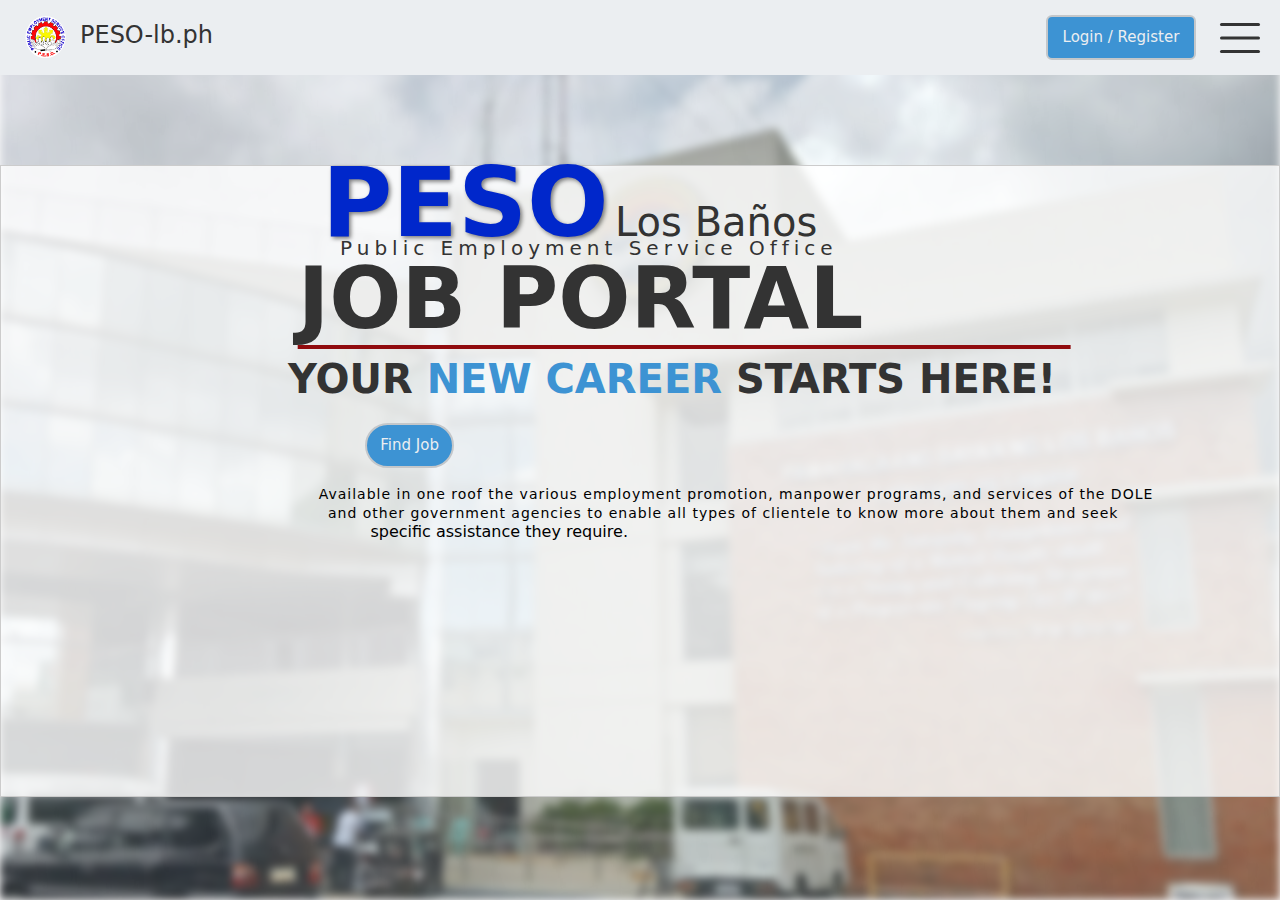
<file: index.html>
<!DOCTYPE html>
<html lang="en">
<head>
  <meta charset="UTF-8">
  <meta name="viewport" content="width=device-width, initial-scale=1.0">
  <title>Landing Page</title>
  <link rel="stylesheet" href="css/style.css">
</head>
<body>

    <!-- Navigation -->

    <nav>
        <div class="logo">
            <img src="img/logo_peso.png" alt="Logo">
            <a href="#"> PESO-lb.ph</a>
        </div>
        <label class="burger" for="burger">
            <input type="checkbox" id="burger">
            <span></span>
            <span></span>
            <span></span>
        </label>
        <ul class="menu">
            <li><a href="#" class="active">Home</a></li>
            <li><a href="html/about.html">About Us</a></li>
            <li><a href="html/applicant.html">Applicant</a></li>
            <li><a href="html/employer.html">Employer</a></li>
            <li><a href="html/services.html">Services</a></li>
            <li><a href="html/contact.html">Contact</a></li>
        </ul>
        <div class="auth">
            <button id ="loginButton">Login / Register</button>
        </div>
    </nav>

    <!-- Body -->

    <div class="container">
        <div class="content">
            <p> <span class="label1">PESO</span><span class="label2">Los Baños</span><br />
            <span class="label3">Public Employment Service Office</span><br>
            <span class="label4"> JOB PORTAL &nbsp&nbsp&nbsp&nbsp&nbsp&nbsp</span><br>
            <span class="label5">YOUR <span style="color: #3D93D3; font-weight: bold">NEW CAREER </span> STARTS HERE!</span></p>
            <button class="label6">Find Job</button>
            <p><span class="label7"> Available in one roof the various employment promotion, manpower programs, and services of the DOLE </span><br>
                <span class="label8">and other government agencies to enable all types of clientele to know more about them and seek </span> <br>
                <span class="label9"></span>specific assistance they require.</span></p>
        </div>
    </div>

   <script src="javascript/script.js"></script> <!-- You can link your JavaScript file here if needed -->
</body>
</html>
</file>
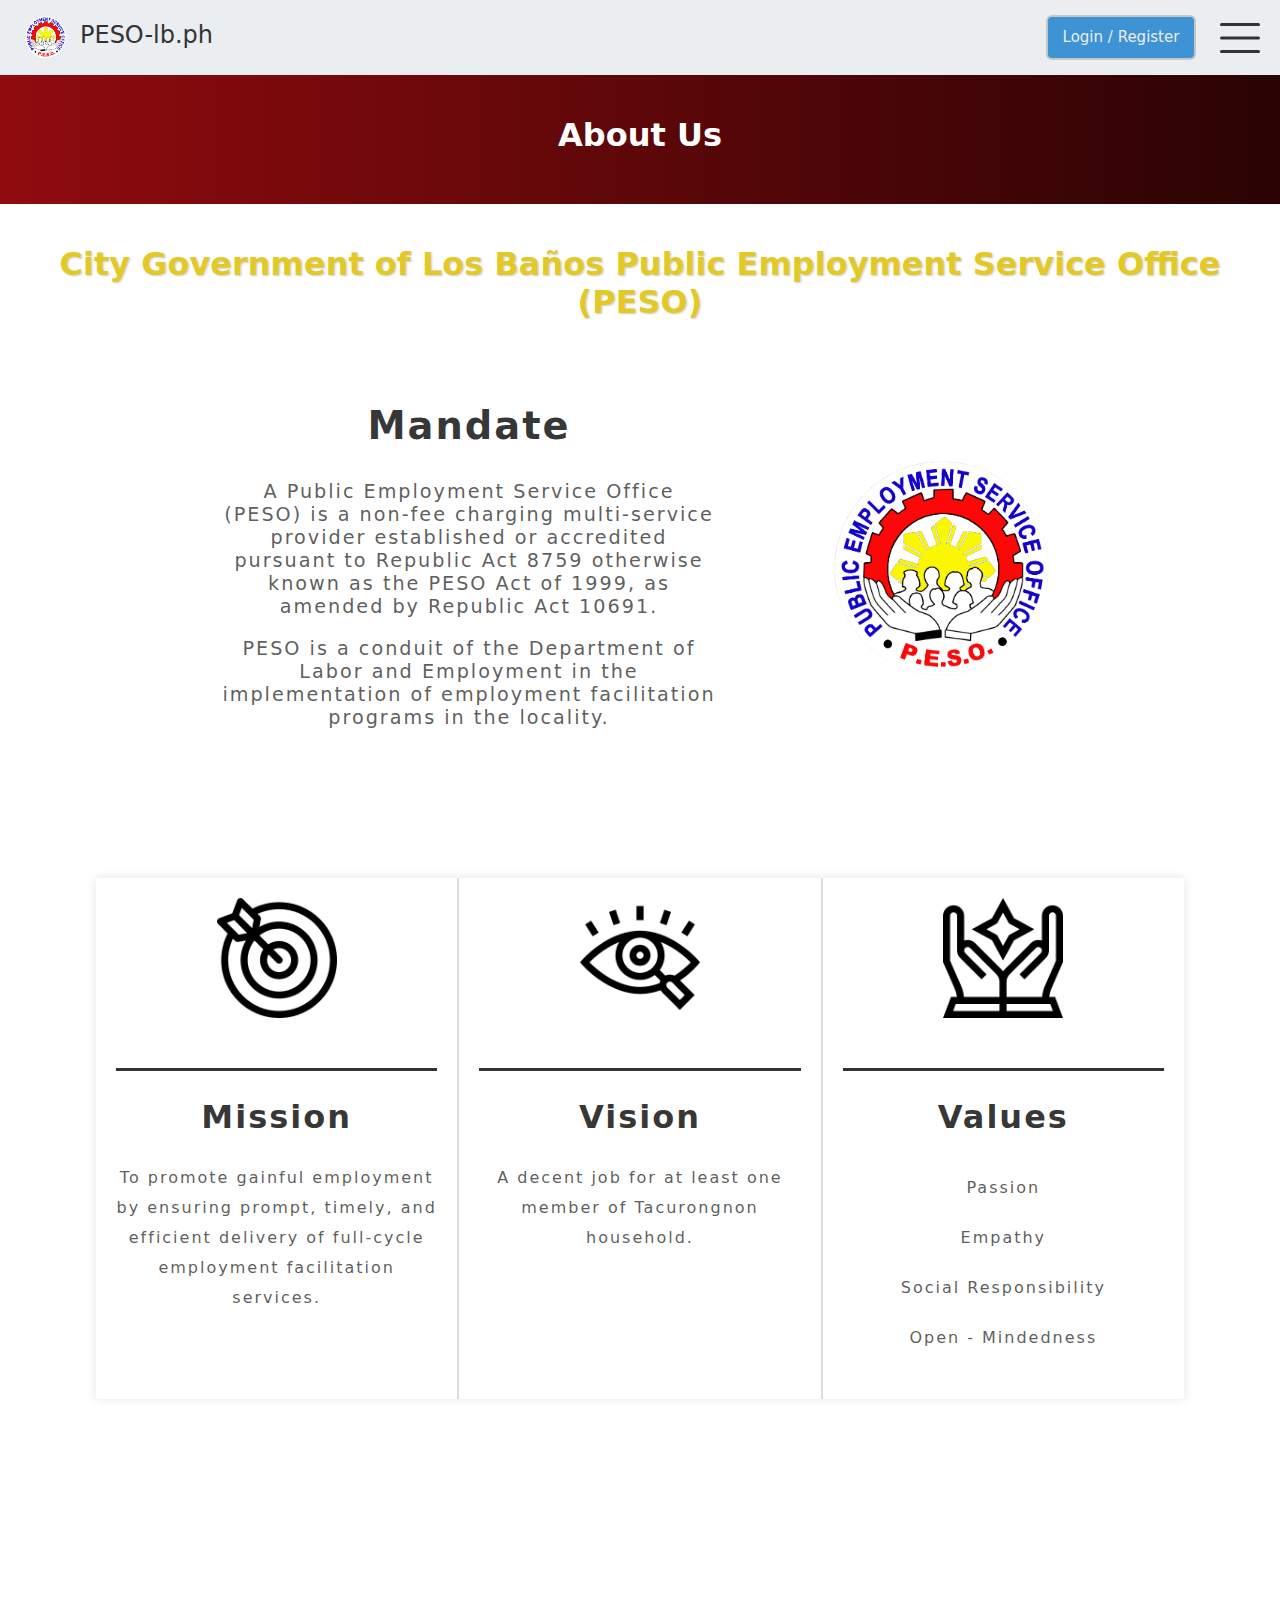
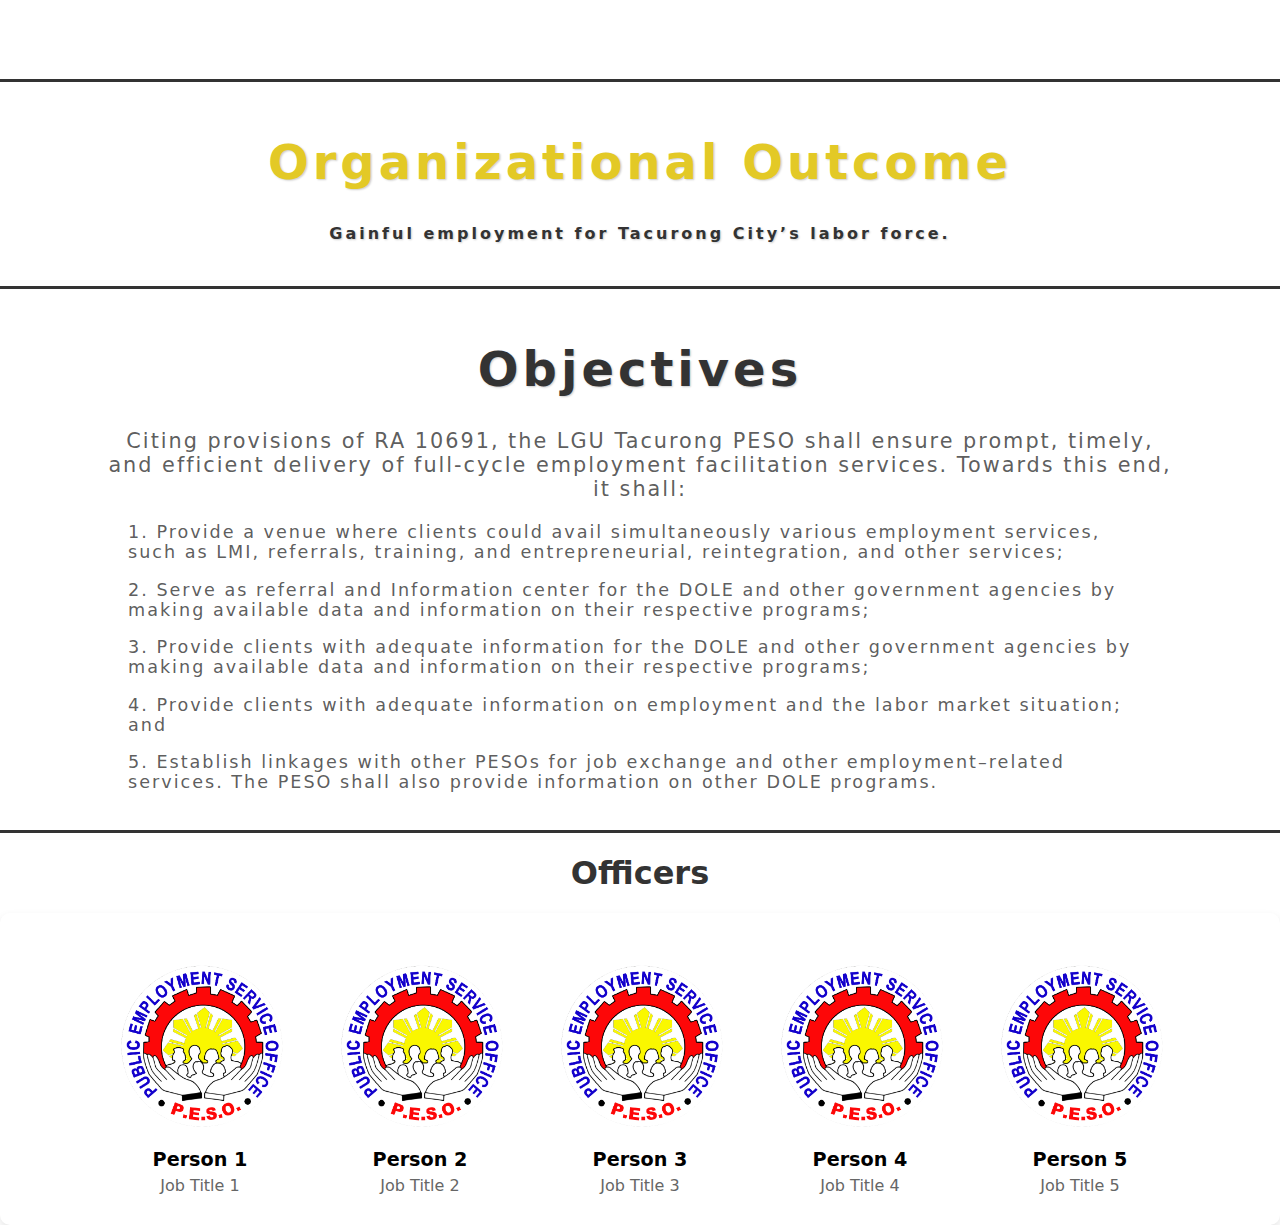
<file: html/about.html>
<!DOCTYPE html>
<html lang="en">
<head>
    <meta charset="UTF-8">
    <meta name="viewport" content="width=device-width, initial-scale=1.0">
    <title>About Us Page</title>
    <link rel="stylesheet" href="../css/about.css">
    <link rel="stylesheet" href="../css/nav_float.css">
</head>
<body>
    <!-- Navigation -->
    <nav>
        <div class="logo">
            <img src="../img/logo_peso.png" alt="Logo">
            <a href="#"> PESO-lb.ph</a>
        </div>
        <label class="burger" for="burger">
            <input type="checkbox" id="burger">
            <span></span>
            <span></span>
            <span></span>
        </label>
        <ul class="menu">
            <li><a href="../index.html">Home</a></li>
            <li><a href="#" class="active">About Us</a></li>
            <li><a href="applicant.html">Applicant</a></li>
            <li><a href="employer.html">Employer</a></li>
            <li><a href="services.html">Services</a></li>
            <li><a href="contact.html">Contact Us</a></li>
        </ul>
        <div class="auth">
            <button>Login / Register</button>
        </div>
    </nav>

    <div class="header">
        <h1 class="h1">About Us</h1>
    </div>
    
    <div class="header-container">
        <h1 class="header-title">City Government of Los Baños Public Employment Service Office (PESO)</h1>
    </div>
    <div class="sub-header">
        <div class="sub-header-text">
            <div class="section">
                <h2>Mandate</h2>
                <p>A Public Employment Service Office (PESO) is a non-fee charging multi-service provider established or accredited pursuant to Republic Act 8759 otherwise known as the PESO Act of 1999, as amended by Republic Act 10691.</p>
                <p>PESO is a conduit of the Department of Labor and Employment in the implementation of employment facilitation programs in the locality.</p>
            </div>
        </div>
        <div class="sub-header-logo-container">
            <img src="../img/logo_peso.png" alt="PESO Logo" class="sub-header-logo">
        </div>
    </div>
    <!-- Body -->
    <div class="wrapper">
        <div class="principle-container">
            <div class="section">
                <img src="../img/mission.png" alt="Mission Logo">
                <hr>
                <h2>Mission</h2>
                <p class="section-box">To promote gainful employment by ensuring prompt, timely, and efficient delivery of full-cycle employment facilitation services.</p>
            </div>
            <div class="divider"></div>
            <div class="section">
                <img src="../img/vision.png" alt="Vision Logo">
                <hr>
                <h2>Vision</h2>
                <p class="section-box">A decent job for at least one member of Tacurongnon household.</p>
            </div>
            <div class="divider"></div>
            <div class="section">
                <img src="../img/values.png" alt="Values Logo">
                <hr>
                <h2>Values</h2>
                <p class="section-box1">Passion<br>Empathy<br>Social Responsibility<br>Open - Mindedness</p>
            </div>
        </div>
    </div>
    <hr>
    <div class="header-2">
        <h1 class="header-t2">Organizational Outcome</h1>
        <p>Gainful employment for Tacurong City’s labor force.</p>
    </div>
    <hr> 
    <div class="header-3">
        <h1 class="header-t3">Objectives</h1>
        <p class="h3p">Citing provisions of RA 10691, the LGU Tacurong PESO shall ensure prompt, timely, and efficient delivery of full-cycle employment facilitation services. Towards this end, it shall:</p>
        <p>1. Provide a venue where clients could avail simultaneously various employment services, such as LMI, referrals, training, and entrepreneurial, reintegration, and other services;</p>
        <p>2. Serve as referral and Information center for the DOLE and other government agencies by making available data and information on their respective programs;</p>
        <p>3. Provide clients with adequate information for the DOLE and other government agencies by making available data and information on their respective programs;</p>
        <p>4. Provide clients with adequate information on employment and the labor market situation; and</p>
        <p>5. Establish linkages with other PESOs for job exchange and other employment–related services. The PESO shall also provide information on other DOLE programs.</p>
    </div>
    <hr>
    <!-- about image --> 
    <h1 class="h3">Officers</h1>
    <div id="image-container-module">
        <div class="image-item">
            <img src="../img/logo_peso.png" alt="Person 1">
            <div class="info">
                <h3>Person 1</h3>
                <p>Job Title 1</p>
            </div>
        </div>
        <div class="image-item">
            <img src="../img/logo_peso.png" alt="Person 2">
            <div class="info">
                <h3>Person 2</h3>
                <p>Job Title 2</p>
            </div>
        </div>
        <div class="image-item">
            <img src="../img/logo_peso.png" alt="Person 3">
            <div class="info">
                <h3>Person 3</h3>
                <p>Job Title 3</p>
            </div>
        </div>
        <div class="image-item">
            <img src="../img/logo_peso.png" alt="Person 4">
            <div class="info">
                <h3>Person 4</h3>
                <p>Job Title 4</p>
            </div>
        </div>
        <div class="image-item">
            <img src="../img/logo_peso.png" alt="Person 5">
            <div class="info">
                <h3>Person 5</h3>
                <p>Job Title 5</p>
            </div>
        </div>
    </div>

    <script src="../javascript/script.js"></script> <!-- You can link your JavaScript file here if needed -->
</body>
</html>
</file>
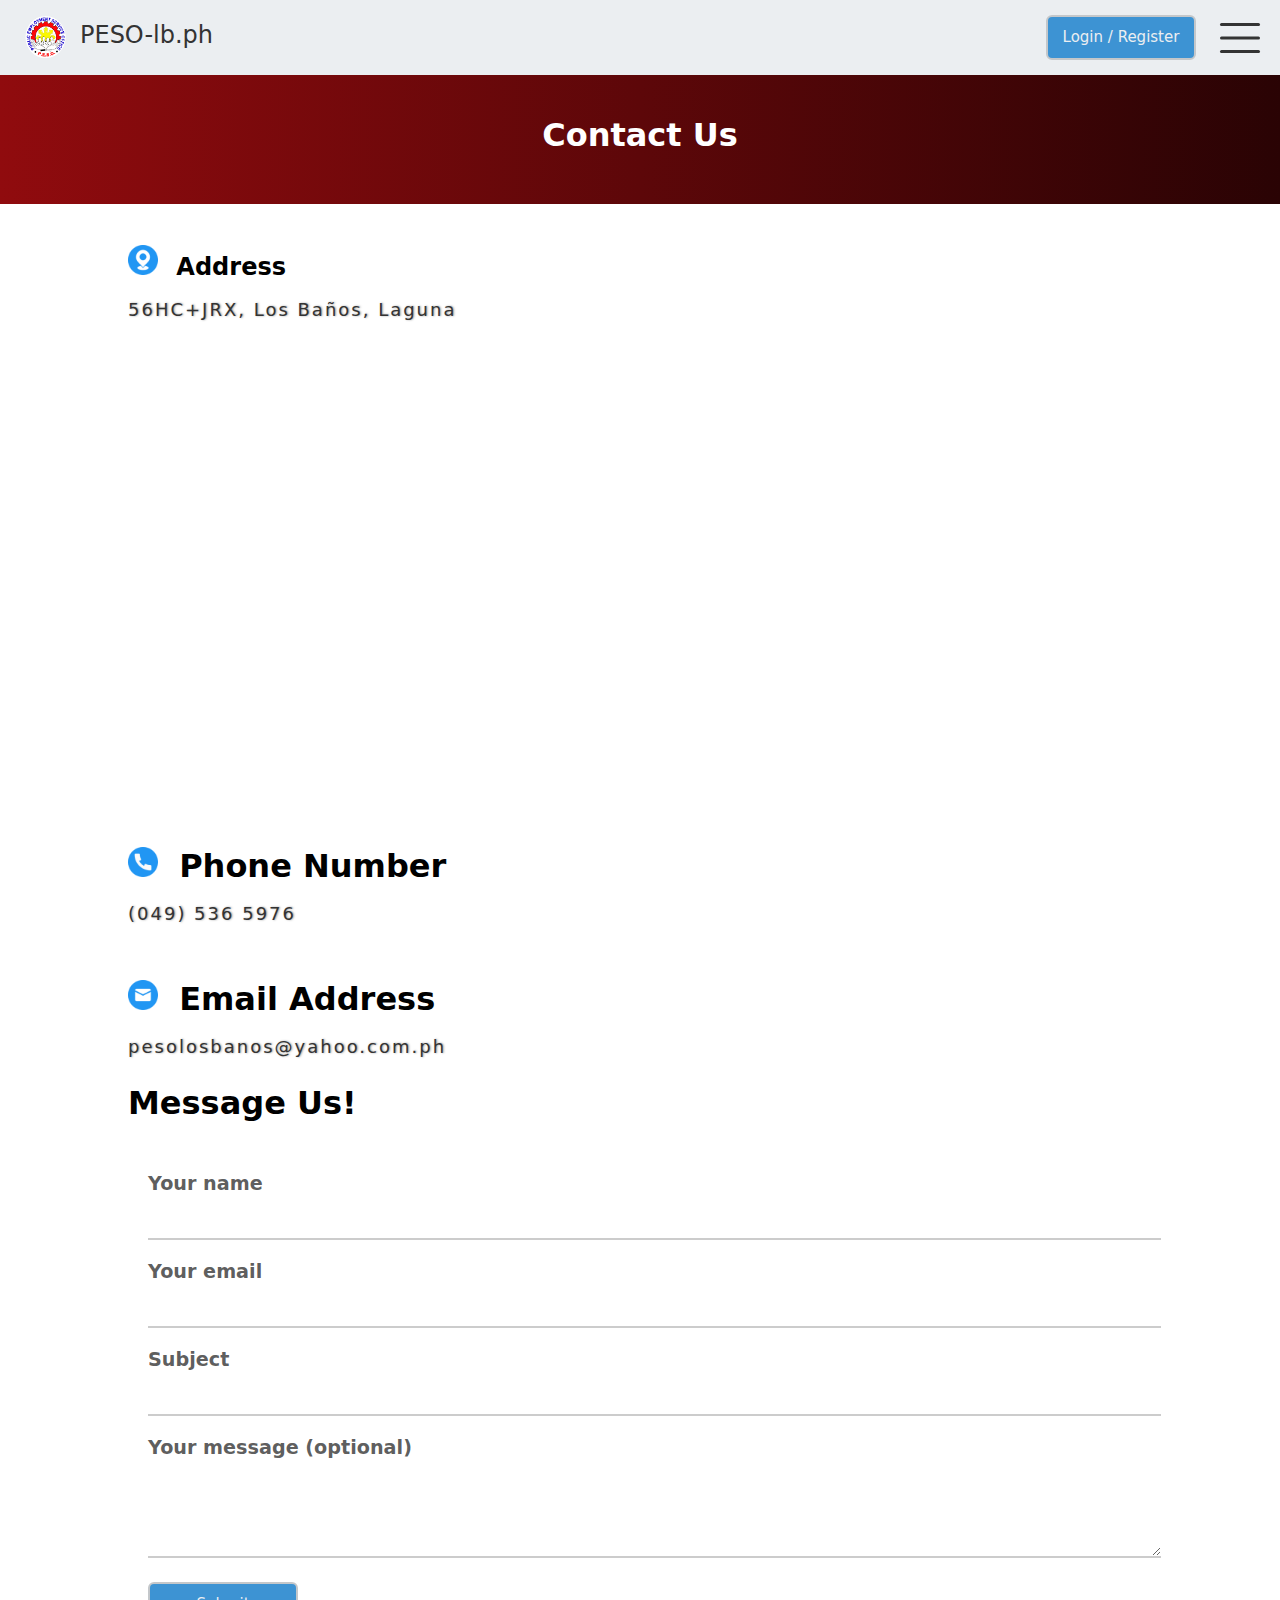
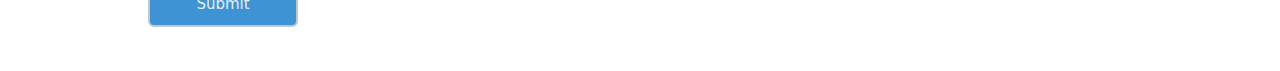
<file: html/contact.html>
<!DOCTYPE html>
<html lang="en">
<head>
  <meta charset="UTF-8">
  <meta name="viewport" content="width=device-width, initial-scale=1.0">
  <title>Conctact Us Page</title>
  <link rel="stylesheet" href="../css/contact.css">
  <link rel="stylesheet" href="../css/nav_float.css">   
</head>
<style>
body::before{
    background-image:none;
    background-color:#EBEEF1;
    }
</style>
<body>

    <!-- Navigation -->

    <nav>
        <div class="logo">
            <img src="../img/logo_peso.png" alt="Logo">
            <a href="#"> PESO-lb.ph</a>
        </div>
        <label class="burger" for="burger">
            <input type="checkbox" id="burger">
            <span></span>
            <span></span>
            <span></span>
        </label>
        <ul class="menu">
            <li><a href="../index.html">Home</a></li>
            <li><a href="about.html" >About Us</a></li>
            <li><a href="applicant.html">Applicant</a></li>
            <li><a href="employer.html">Employer</a></li>
            <li><a href="services.html">Services</a></li>
            <li><a href="#" class="active">Contact Us</a></li>
        </ul>
        <div class="auth">
            <button>Login / Register</button>
        </div>
    </nav>
    <header>
        <h1 class="h1">Contact Us</h1>
    </header>
    <!-- Body -->
<!-- Address Section -->
<section class="address-section">
  <div class="address-container">
    <h2><img src="../img/address.png" alt="address Logo"> Address</h2>
    <p>56HC+JRX, Los Baños, Laguna</p>
  </div>
  <iframe class="map" 
    src="https://www.google.com/maps/embed?pb=!1m18!1m12!1m3!1d3868.2675574829345!2d121.21954777509826!3d14.179101086258884!2m3!1f0!2f0!3f0!3m2!1i1024!2i768!4f13.1!3m3!1m2!1s0x33bd60dea78fb355%3A0x6375301b90332e37!2sPESO%20OFFICE!5e0!3m2!1sen!2sph!4v1715908808800!5m2!1sen!2sph" 
    width="600" 
    height="450" 
    style="border:0;" 
    allowfullscreen="" 
    loading="lazy">
  </iframe>
</section> 
 <!-- Phone Number Section -->
 <section class="phone-section">
  <div class="phone-container">
    <h2><img src="../img/contact.png" alt="Phone Logo"> Phone Number</h2>
    <p>(049) 536 5976</p>
  </div>
</section>
<!-- Email Section -->
<section class="email-section">
    <div class="email-container">
      <h2><img src="../img/email.png" alt="Email Logo"> Email Address</h2>
      <p> pesolosbanos@yahoo.com.ph</p>
      <h2>Message Us!</h2>
    </div>
    <div class="contact-form">
      <form action="submit_form.php" method="post">
          <label for="name">Your name</label>
          <input type="text" id="name" name="name" required>
          
          <label for="email">Your email</label>
          <input type="email" id="email" name="email" required>
          
          <label for="subject">Subject</label>
          <input type="text" id="subject" name="subject" required>
          
          <label for="message">Your message (optional)</label>
          <textarea id="message" name="message" rows="4"></textarea>
          
          <button type="submit">Submit</button>
      </form>
  </div>
  </section>
    

   <script src="../javascript/script.js"></script> <!-- You can link your JavaScript file here if needed -->
</body>
</html>
</file>
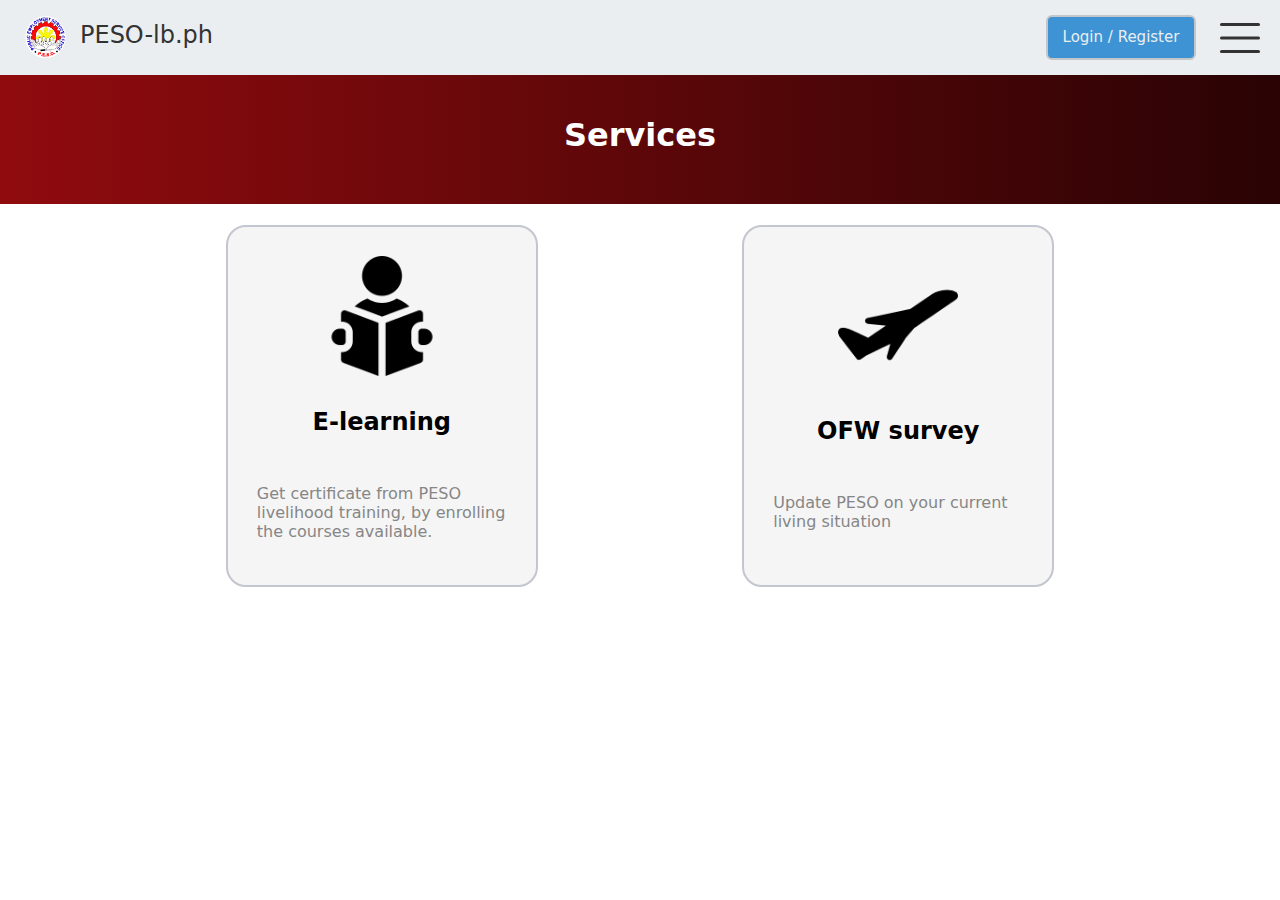
<file: html/services.html>
<!DOCTYPE html>
<html lang="en">
<head>
  <meta charset="UTF-8">
  <meta name="viewport" content="width=device-width, initial-scale=1.0">
  <title>Landing Page</title>
  <link rel="stylesheet" href="../css/services.css">
  <link rel="stylesheet" href="../css/nav_float.css">
</head>
<body>

    <!-- Navigation -->

    <nav>
        <div class="logo">
            <img src="../img/logo_peso.png" alt="Logo">
            <a href="#"> PESO-lb.ph</a>
        </div>
        <label class="burger" for="burger">
            <input type="checkbox" id="burger">
            <span></span>
            <span></span>
            <span></span>
        </label>
        <ul class="menu">
            <li><a href="../index.html">Home</a></li>
            <li><a href="about.html" >About Us</a></li>
            <li><a href="applicant.html">Applicant</a></li>
            <li><a href="employer.html">Employer</a></li>
            <li><a href="#" class="active">Services</a></li>
            <li><a href="contact.html">Contact Us</a></li>
        </ul>
        <div class="auth">
            <button>Login / Register</button>
        </div>
    </nav>

    <header>
        <h1 class="h1">Services</h1>
    </header>
    <!-- Body -->
    <div class="services-card">
    <div class="card-learning">
        <div class="card-details">
          <img src="../img/learning.png" alt="learning Logo">
          <p class="text-title">E-learning</p>
          <p class="text-body">Get certificate from PESO livelihood training, by enrolling the courses available.</p>
        </div>
        <button class="card-button">More info</button>
      </div>
      <div class="divider"></div>
      <div class="card-ofw">
        <div class="card-details">
          <img src="../img/ofw.png" alt="ofw Logo">
          <p class="text-title">OFW survey</p>
          <p class="text-body">Update PESO on your current living situation</p>
        </div>
        <button class="card-button">More info</button>
      </div>
    </div>
   <script src="../javascript/script.js"></script> <!-- You can link your JavaScript file here if needed -->
</body>
</html>
</file>
<file: css/style.css>
body {
	margin: 0;
	opacity: 1;
	font-family: system-ui;	
}
.fade-in {
	opacity: 0; /* Set opacity to 0 when the fade-out class is applied */
	transform: translateY(0);
	transform: translateY(-100px);
	transition: opacity 0.5s ease, transform 0.3s ease;
}
body::before {
    content: "";
    position: absolute;
    top: 0;
    left: 0;
    width: 100%;
    height: 100%;
    background-image: url('../img/bg.png');
    background-position: top;
    background-repeat: no-repeat;
    background-size: cover;
    filter: blur(4px); 
    z-index: -1; 
}



/*Navigation*/

nav {
	position: relative;
	background-color: #EBEEF1;
	color: #333;
	display: flex;
	justify-content: space-between;
	align-items: center;
	padding: 10px 20px;
}

.logo {
	display: flex;
	align-items: center; 
	margin-bottom: 5px; 
}

.logo a {
	color: #333;
	text-decoration: none;
	font-size: 24px;
	font-weight:400;
	margin-left:10px;
}

.logo img {
	width: 50px;
	height: 50px;
	}

.menu {
	list-style-type: none;
	margin: 0;
	padding: 0;
	display: flex;
	transform: translateX(0);
	opacity: 0;
	transition: transform 0.3s ease, opacity 0.5s ease;
}

	.menu.active {
		transform: translateX(0);
		opacity: 1;
	}

	.menu li {
		margin-left: 40px;
	}

		.menu li a {
			color: #333;
			text-decoration: none;
			font-size: 20px;
			font-weight: 500;
			position: relative; /* Position relative for the link */
		}

			/* Hover effect */
			.menu li a:hover::after {
				content: ''; /* Add content for the underline */
				position: absolute;
				left: 0;
				bottom: -3px; /* Adjust the position to your preference */
				width: 100%;
				height: 2px;
				background-color: #C4C7CA; /* Color of the underline */
			}

			/* Active link effect */
			.menu li a.active::after {
				content: ''; /* Add content for the underline */
				position: absolute;
				left: 0;
				bottom: -3px; /* Adjust the position to your preference */
				width: 100%;
				height: 2px;
				background-color: #333; /* Color of the underline */
			}



.burger {
	cursor: pointer;
	margin-left: 5vw;
}


.auth a {
	color: #333;
	text-decoration: none;
	padding: 8px 16px;
	border: 1px solid #333;
	border-radius: 5px;
	margin-right:5vw;
}

.content {
	text-align: center;
	padding: 50px;
}

.burger {
	position: absolute; 
	top: 50%;
	right: 20px; 
	transform: translateY(-50%); 
	width: 40px;
	height: 30px;
	background: transparent;
	cursor: pointer;
}

	.burger input {
		display: none;
	}

	.burger span {
		display: block;
		position: absolute;
		height: 3px;
		width: 100%;
		background: #333;
		border-radius: 5px;
		opacity: 1;
		left: 0;
		transform: rotate(0deg);
		transition: .25s ease-in-out;
	}

		.burger span:nth-of-type(1) {
			top: 0px;
			transform-origin: left center;
		}

		.burger span:nth-of-type(2) {
			top: 50%;
			transform: translateY(-50%);
			transform-origin: left center;
		}

		.burger span:nth-of-type(3) {
			top: 100%;
			transform-origin: left center;
			transform: translateY(-100%);
		}

	.burger input:checked ~ span:nth-of-type(1) {
		transform: rotate(45deg);
		top: 0px;
		left: 5px;
	}

	.burger input:checked ~ span:nth-of-type(2) {
		width: 0%;
		opacity: 0;
	}

	.burger input:checked ~ span:nth-of-type(3) {
		transform: rotate(-45deg);
		top: 28px;
		left: 5px;
	}

button {
	--color: #C4C7CA;
	font-family: inherit;
	display: inline-block;
	width: 10em;
	height: 3em;
	line-height: 2.5em;
	overflow: hidden;
	cursor: pointer;
	font-size: 15px;
	margin-right: 5vw;
	z-index: 1;
	color: #EBEEF1;
	border: 2px solid var(--color);
	border-radius: 6px;
	position: relative;
	background-color: #3D93D3;
}

	button::before {
		position: absolute;
		content: "";
		background: #2C7AB4;
		width: 250px;
		height: 200px;
		z-index: -1;
		border-radius: 50%;
	}

	button:hover {
		color: white;
	}

	button:before {
		top: 100%;
		left: 100%;
		transition: 0.3s all;
	}

	button:hover::before {
		top: -50px;
		left: -18px;
	}
/* body */
.container {
	background-color: rgba(255, 255, 255, 0.8);
	width: auto;
	height: 70vh;
	border: 1px solid #ccc;
	margin-top: 10vh;
	position: center;
}

.content {
    margin-top: -5vh;
    max-height: 460px;
    overflow: hidden;
}

/* Define CSS variables for reused values */
:root {
  --shadow: 2px 2px 4px rgba(0, 0, 0, 0.5);
}


/* Common styles */
.label-common {
	text-shadow: var(--shadow);
}

/* Individual classes */
.label1 {
	font-size: 96px;
	margin-left: -11vw;
	color: #0027CB;
	text-shadow: var(--shadow);
	font-weight: 700;
	line-height: 2rem;
}

.label2 {
	font-weight: 500;
	color: #333;
	font-size: 40px;
	margin-left: 0.5vw;
	line-height: 2rem;
}

.label3 {
	font-weight: 400;
	color: #333;
	font-size: 20px;
	margin-left: -8vw;
	letter-spacing: 5px;
	line-height: 1rem;
}

.label4 {
	line-height: 5rem;
	color: #333;
	font-size: 85px;
	margin-left: 6.9vw;
	text-decoration: underline;
	text-decoration-color: #900B0E;
	text-underline-offset: 0.2em;
	text-decoration-thickness: 0.05em;
	font-weight: 700;
}

.label5 {
	line-height: 5rem;
	font-weight: 600;
	color: #333;
	font-size: 40px;
	margin-left: 5vw;
}

.label6 {
	font-size: 15px;
	margin-left: -31vw;
	margin-top:-20vh;
	width: 7vw;
	border-radius: 25px;
}

.label7 {
	font-weight: 400;
	font-size: 14px;
	margin-left: 15vw;
	letter-spacing: 1px;
}

.label8 {
	font-weight: 400;
	font-size: 14px;
	margin-left: 13vw;
	letter-spacing: 1px;
}
.label9 {
	font-weight: 400;
	font-size: 14px;
	margin-left: -22vw;
	letter-spacing: 1px;
}
</file>
<file: css/about.css>
.header-container {
    width: 100%;
    text-align: center;
    background-color: #fff;
    padding: 20px 0;
}
.header-title {
    margin: 0;
    color:#E3C926;
    font-size: 2rem;
    text-shadow: 1px 1px 2px rgba(0, 0, 0, 0.2);
}
.sub-header {
    display: flex;
    justify-content: space-between;
    align-items: center;
    padding: 10px;
    background-color: #fff;
}
.sub-header-text,
.sub-header-logo-container {
    flex: 1;
    width: 50%;
    text-align: center;
}
.sub-header-text {
    font-size: 1.2rem;
    padding-left:15vw;
}
.sub-header-logo {
    max-width: 50%;
    height: auto;
    margin-right: 10vw;
}

hr {
    border: none;
    border-top: 3px solid rgba(0, 0, 0, 0.8);
    margin: 0;
}

.header-2, .header-3 {
    width: 100%;
    text-align: center;
    background-color: #fff;
    padding: 20px 0;
}

.header-t2 {
    color:#E3C926;
    font-size: 3rem;
    letter-spacing: 4px;
    text-shadow: 1px 1px 2px rgba(0, 0, 0, 0.2);
}
.header-t3 {
    color:#333;
    font-size: 3rem;
    letter-spacing: 4px;
    text-shadow: 1px 1px 2px rgba(0, 0, 0, 0.2);
}
.header-2  p {
    margin-bottom: 20px;
    text-align: center;
    letter-spacing: 3px;
    font-size: 1em;
    line-height: 1.5rem;
    font-weight: 600;
    color: #333;
    text-shadow: 1px 1px 2px rgba(0, 0, 0, 0.2);
}
.header-3 .h3p{
    text-align: center;
    font-size: 1.3em;
    margin-left: 8%;
    margin-right: 8%;
}
.header-3 p {
    color: rgba(51,51,51, 0.8);
    letter-spacing: 2px;
    text-align: left;
    margin-left: 10%;
    margin-right: 10%;
    font-size: 1.1em;
}
/* about image scroll*/
.h3 {
    width: 100%;
    padding-top: 30px;
    text-align: center;
    color: #333;
    margin-top:-1vh;
}
#image-container-module {
    display: flex;
    flex-wrap: wrap;
    justify-content: center;
    gap: 20px;
    padding: 30px;
    background-color: #fff;
    border-radius: 10px;
    box-shadow: 0 4px 8px rgba(0, 0, 0, 0.1);
    max-width: 100%;
}

.image-item {
    text-align: center;
    width: 200px;
}

.image-item img {
    width: 100%;
    height: auto;
    border-radius: 10px;
}

.image-item .info {
    margin-top: 10px;
}

.image-item .info h3 {
    margin: 0;
    font-size: 1.2em;
}

.image-item .info p {
    margin: 5px 0 0;
    font-size: 1em;
    color: #666;
}

.wrapper {
    display: flex;
    justify-content: center;
    align-items: center;
    height: 100vh;
}
.principle-container {
    margin-top:-20vh;
    display: flex;
    text-align: center;
    width: 85%;
    max-width: 1200px;
    max-height: 700px;
    background-color: #fff;
    box-shadow: 0 0 10px rgba(0, 0, 0, 0.1);
}
h2 {
    font-size: 2em;
    color: rgba(0, 0, 0, 0.8);
}
.section {
    color: rgba(51,51,51, 0.8);
    letter-spacing: 2px;
    flex: 1;
    padding: 20px;
    box-sizing: border-box;
}
.section-box {
    line-height: 30px;
}
.section-box1 {
    line-height: 50px;
}
.section img {
    display: block;
    max-width: 120px; /* Adjust the size as needed */
    margin: 0 auto 50px;
}
.divider {
    width: 2px;
    background-color: #ddd;
}
</file>
<file: css/nav_float.css>
body {
	margin: 0;
	opacity: 1;
	font-family: system-ui;   
}
.h1 {
    width: 100%;
    background: linear-gradient(90deg, #900B0E, #2A0304);
    padding: 50px 0;
    text-align: center;
    color: white;
    margin-top:-1vh;
}
nav {
	position: relative;
	background-color: #EBEEF1;
	color: #333;
	display: flex;
	justify-content: space-between;
	align-items: center;
	padding: 10px 20px;
}

.logo {
	display: flex;
	align-items: center; 
	margin-bottom: 5px; 
}

.logo a {
	color: #333;
	text-decoration: none;
	font-size: 24px;
	font-weight:400;
	margin-left:10px;
}

.logo img {
	width: 50px;
	height: 50px;
}

.menu {
	list-style-type: none;
	margin: 0;
	padding: 0;
	display: flex;
	transform: translateX(0);
	opacity: 0;
	transition: transform 0.3s ease, opacity 0.5s ease;
}

.menu.active {
	transform: translateX(0);
	opacity: 1;
}

.menu li {
	margin-left: 40px;
}

.menu li a {
	color: #333;
	text-decoration: none;
	font-size: 20px;
	font-weight: 500;
	position: relative; /* Position relative for the link */
}

/* Hover effect */
.menu li a:hover::after {
	content: ''; /* Add content for the underline */
	position: absolute;
	left: 0;
	bottom: -3px; /* Adjust the position to your preference */
	width: 100%;
	height: 2px;
	background-color: #C4C7CA; /* Color of the underline */
}

/* Active link effect */
.menu li a.active::after {
	content: ''; /* Add content for the underline */
	position: absolute;
	left: 0;
	bottom: -3px; /* Adjust the position to your preference */
	width: 100%;
	height: 2px;
	background-color: #333; /* Color of the underline */
}

.burger {
	cursor: pointer;
	margin-left: 5vw;
}

.auth a {
	color: #333;
	text-decoration: none;
	padding: 8px 16px;
	border: 1px solid #333;
	border-radius: 5px;
	margin-right:5vw;
}

.content {
	text-align: center;
	padding: 50px;
}

.burger {
	position: absolute; 
	top: 50%;
	right: 20px; 
	transform: translateY(-50%); 
	width: 40px;
	height: 30px;
	background: transparent;
	cursor: pointer;
}

.burger input {
	display: none;
}

.burger span {
	display: block;
	position: absolute;
	height: 3px;
	width: 100%;
	background: #333;
	border-radius: 5px;
	opacity: 1;
	left: 0;
	transform: rotate(0deg);
	transition: .25s ease-in-out;
}

.burger span:nth-of-type(1) {
	top: 0px;
	transform-origin: left center;
}

.burger span:nth-of-type(2) {
	top: 50%;
	transform: translateY(-50%);
	transform-origin: left center;
}

.burger span:nth-of-type(3) {
	top: 100%;
	transform-origin: left center;
	transform: translateY(-100%);
}

.burger input:checked ~ span:nth-of-type(1) {
	transform: rotate(45deg);
	top: 0px;
	left: 5px;
}

.burger input:checked ~ span:nth-of-type(2) {
	width: 0%;
	opacity: 0;
}

.burger input:checked ~ span:nth-of-type(3) {
	transform: rotate(-45deg);
	top: 28px;
	left: 5px;
}

button {
	--color: #C4C7CA;
	font-family: inherit;
	display: inline-block;
	width: 10em;
	height: 3em;
	line-height: 2.5em;
	overflow: hidden;
	cursor: pointer;
	font-size: 15px;
	margin-right: 5vw;
	z-index: 1;
	color: #EBEEF1;
	border: 2px solid var(--color);
	border-radius: 6px;
	position: relative;
	background-color: #3D93D3;
}

button::before {
	position: absolute;
	content: "";
	background: #2C7AB4;
	width: 250px;
	height: 200px;
	z-index: -1;
	border-radius: 50%;
}

button:hover {
	color: white;
}

button:before {
	top: 100%;
	left: 100%;
	transition: 0.3s all;
}

button:hover::before {
	top: -50px;
	left: -18px;
}
</file>
<file: css/contact.css>
.h1 {
    width: 100%;
    background: linear-gradient(90deg, #900B0E, #2A0304);
    padding: 50px 0;
    text-align: center;
    color: white;
    margin-top:-1vh;
}

 /*address section*/
 .address-section {
    display: flex;
    flex-direction: column;
    align-items: left;
    margin: 20px 10vw;  
  }
  
  .address-container {
    text-align: left;
    margin-bottom: 20px;
  }
  
  .address-container img {
    width: 30px; /* Adjust size as needed */
    margin-right: 10px;
  }

  .address-container h2 {
    font-size: 24px;
    margin-bottom: 10px;
  }
  
  .address-container p {
    color: #333;
    font-weight: 400;
    font-size: 18px;
    margin-bottom: 10px; 
    text-shadow: 1px 0px 2px rgba(51, 51, 51 , 0.5);
    letter-spacing: 2px;
  }
  
  .address-container a {
    font-size: 16px;
    color: #007BFF;
    text-decoration: none;
  }
  
  .address-container a:hover {
    text-decoration: underline;
  }
  
  .map {
    width: 100%;
    height: 450px;
    border: none;
  } 

  .email-section, .phone-section {
    display: flex;
    flex-direction: column;
    align-items: left;
    margin: 20px 10vw; 
  }
  
  .email-container, .phone-section {
    text-align: left;
    margin-bottom: 20px;
  }
  
  .email-container img, .phone-container img {
    width: 30px; /* Adjust size as needed */
    margin-right: 10px;
  }
  
  .email-container h2, .phone-container h2 {
    font-size: 32px;
    margin-bottom: 10px;
  }

  .email-container p, .phone-container p {
    color: #333;
    font-weight: 400;
    font-size: 18px;
    margin-bottom: 10px; 
    text-shadow: 1px 0px 2px rgba(51, 51, 51 , 0.5);
    letter-spacing: 2px;
  }
  
  .contact-form {
    width:100%;
    max-width: 100%;
    background-color: #fff;
    padding: 20px;
}

.contact-form label {
    font-size: 1.2rem;
    font-weight: 600;
    color: rgba(51, 51, 51 , 0.8);
    display: block;
    margin-bottom: 5px;
}

.contact-form input, .contact-form textarea {
    width: 97%;
    padding: 10px;
    margin-bottom: 20px;
    border: none;
    border-bottom: 2px solid #ccc;
    font-size: 1rem;
}

.contact-form input:focus, .contact-form textarea:focus {
    outline: none;
    border-bottom-color: #007BFF;
}
</file>
<file: css/services.css>
.h1 {
    width: 100%;
    background: linear-gradient(90deg, #900B0E, #2A0304);
    padding: 50px 0;
    text-align: center;
    color: white;
    margin-top:-1vh;
}

.services-card{
    display: flex;
    justify-content: center;

}
.divider {
    width: 16vw;
    background-color: #fff;
}
.card-learning, .card-ofw{
    width: 250px;
    height: 300px;
    border-radius: 20px;
    background: #f5f5f5;
    position: relative;
    padding: 1.8rem;
    border: 2px solid #c3c6ce;
    transition: 0.5s ease-out;
    overflow: visible;
   }
   
   .card-details {
    color: black;
    height: 100%;
    gap: .5em;
    display: grid;
    place-content: center;
   }
   
   .card-details img{
    display: block;
    max-width: 120px; /* Adjust the size as needed */
    margin: 0 auto 0;
   }
   .card-button {
    transform: translate(-50%, 125%);
    width: 60%;
    border-radius: 1rem;
    border: none;
    background-color: #008bf8;
    color: #fff;
    font-size: 1rem;
    padding: .5rem 1rem;
    position: absolute;
    left: 50%;
    bottom: 0;
    opacity: 0;
    transition: 0.3s ease-out;
   }
   
   .text-body {
    color: rgb(134, 134, 134);
   }
   
   /*Text*/
   .text-title {
    font-size: 1.5em;
    font-weight: bold;
    text-align: center;
   }
   
   /*Hover*/
   .card-learning:hover, 
   .card-ofw:hover {
    border-color: #008bf8;
    box-shadow: 0 4px 18px 0 rgba(0, 0, 0, 0.25);
   }
   
   .card-learning:hover .card-button, 
   .card-ofw:hover .card-button {
    transform: translate(-50%, 50%);
    opacity: 1;
   }
</file>
